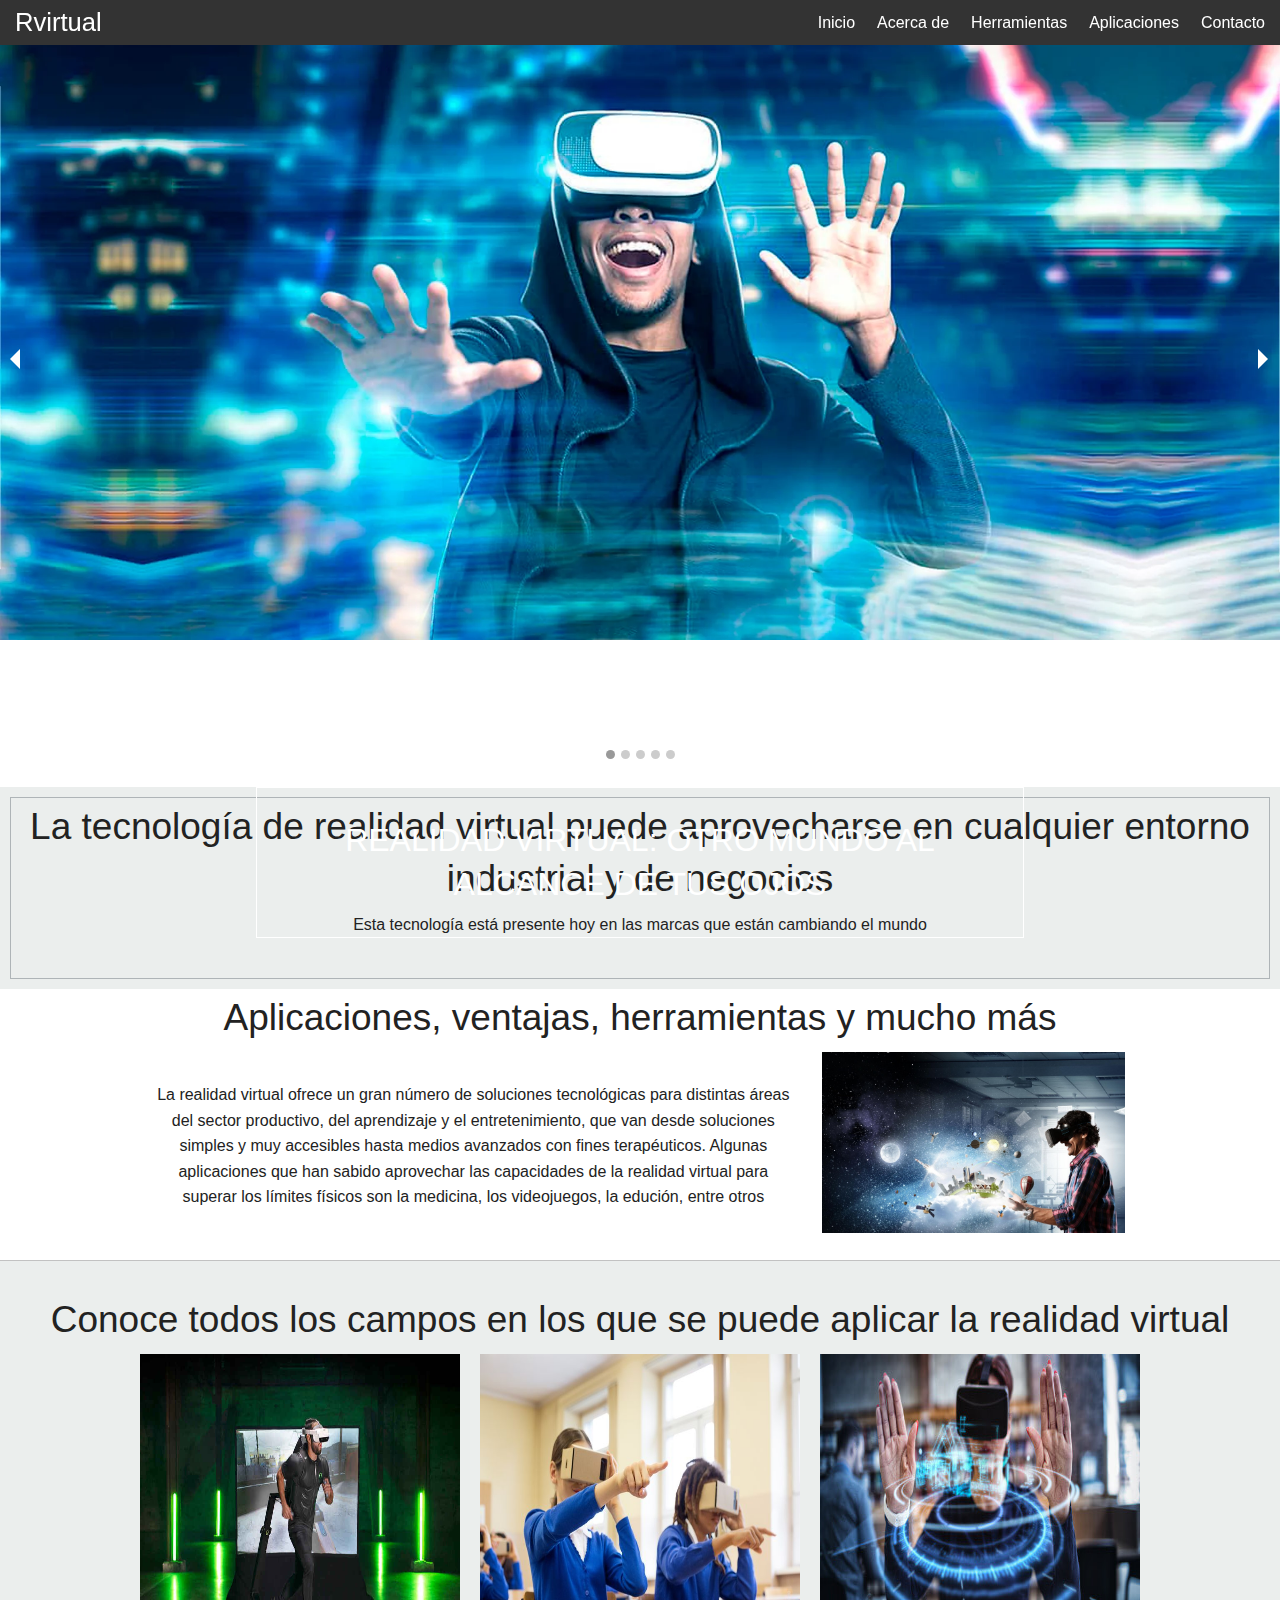
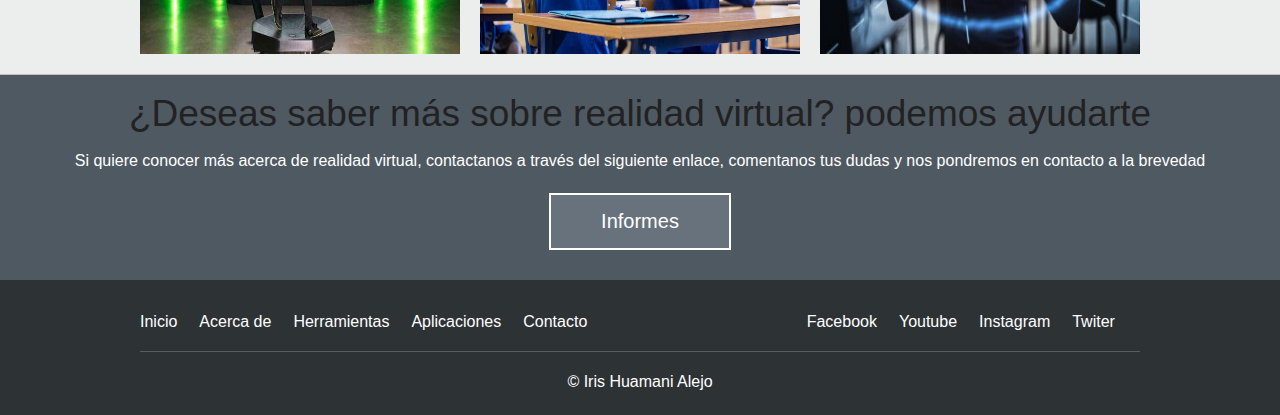
<file: index.html>
<!doctype html>
<html class="no-js" lang="">
    <head>
        <meta charset="utf-8">
        <meta http-equiv="X-UA-Compatible" content="IE=edge,chrome=1">
        <title></title>
        <meta name="description" content="">
        <meta name="viewport" content="width=device-width, initial-scale=1">

        <link rel="stylesheet" href="css/normalize.min.css">
        <link rel="stylesheet" href="css/main.css">
        <link rel="stylesheet" href="css/foundation.css">

        <script src="js/vendor/modernizr-2.8.3.min.js"></script>
    </head>
    <body>


        <header class="fixed"> <!--propio del famework -->

            <div class="top-bar">
                <div class="row">
                    <div class="large-4 columns">
                        <a href="index.html" class="inicio">Rvirtual</a>
                    </div>

                    <div class="large-6 large-offset-2 columns"> 
                        <div id="navegacion">
                            <nav class="inline-list right">
                                <li><a href="index.html">Inicio</a></li>
                                <li><a href="nosotros.html">Acerca de</a></li>
                                <li><a href="servicios.html">Herramientas</a></li>
                                <li><a href="equipo.html">Aplicaciones</a></li>
                                <li><a href="contacto.html">Contacto</a></li>
                            </nav>
                        </div>
                    </div>

                </div>
            </div>
        </header>
        
        <section class="destacada">
            <ul data-orbit>
                <li>
                    <img src="img/realidad-virtual.webp">
                    
                </li>
                <li>
                    <img src="img/h_nosotros.jpg">
                    
                </li>
                <li>
                    <img src="img/h_servicios.jpg">
                    
                </li>
                <li>
                    <img src="img/h_equipo.jpg">
                    
                </li>
                <li>
                    <img src="img/c_contacto.jpg">
                    
                </li>
                
            </ul>
        </section>

        <section class="destacada">
            <div class="pattern"></div>

            <div class="contenido text-center">
                <h1><span>Realidad Virtual: otro mundo al alcance de tus ojos</span></h1>
            </div>
        </section>

        <section class="agencia text-center">
            <div class="borde">
                <h2>La tecnología de realidad virtual puede aprovecharse en cualquier entorno industrial y de negocios</h2>
                <p>Esta tecnología está presente hoy en las marcas que están cambiando el mundo</p>
            </div>
        </section>

        <section class="aplicaciones text-center">
            <h2 class="text-center">Aplicaciones, ventajas, herramientas y mucho más</h2>

            <section class="row">
                <div class="large-8 columns">
                    <p class="texto-1">La realidad virtual ofrece un gran número de soluciones tecnológicas para distintas áreas del sector productivo, del aprendizaje y el entretenimiento, que van desde soluciones simples y muy accesibles hasta medios avanzados con fines terapéuticos. Algunas aplicaciones que han sabido aprovechar las capacidades de la realidad virtual para superar los límites físicos son la medicina, los videojuegos, la edución, entre otros</p>
                </div>

                <div class="large-4 columns">
                    <img src="img/realidad.jpg">
                </div>
            </section>
            

            
        </section>

        <section class="servicios">

            <h2 class="text-center">Conoce todos los campos en los que se puede aplicar la realidad virtual</h2>

            <div class="row">
                <ul class="small-block-grid-3">
                    <li><img src="img/i_videojuegos.jpg" class="imagen-1"></li>
                    <li><img src="img/i_educacion.jpg" class="imagen-1"></li>
                    <li><img src="img/i_negocios.jpg" class="imagen-1"></li>
                </ul>
            </div>

        </section>

        <section class="contacto text-center">
            <h2>¿Deseas saber más sobre realidad virtual? podemos ayudarte</h2>
            <p>Si quiere conocer más acerca de realidad virtual, contactanos a través del siguiente enlace, comentanos tus dudas y nos pondremos en contacto a la brevedad</p>

            <a href="contacto.html" class="button large">Informes</a>
        </section>

        <footer >
            <div class="row">
                <nav class="large-6 columns inline-list">
                    <li><a href="index.html">Inicio</a></li>
                    <li><a href="nosotros.html">Acerca de</a></li>
                    <li><a href="servicios.html">Herramientas</a></li>
                    <li><a href="equipo.html">Aplicaciones</a></li>
                    <li><a href="contacto.html">Contacto</a></li>
                </nav>

                <nav class="large-4 large-offset-2 columns inline-list">
                    <li><a href="#">Facebook</a></li>
                    <li><a href="#">Youtube</a></li>
                    <li><a href="#">Instagram</a></li>
                    <li><a href="#">Twiter</a></li>
                </nav>

                <hr>
                <p class="text-center">&copy; Iris Huamani Alejo</p>
            </div>
        </footer>


        <script>window.jQuery || document.write('<script src="js/vendor/jquery-1.11.2.min.js"><\/script>')</script>

        <script src="js/main.js"></script>
        <script src="js/foundation.min.js"></script>

        <!-- inicializar foundation-->
        <script>
            $(document).foundation();
        </script>
    </body>
</html>
</file>
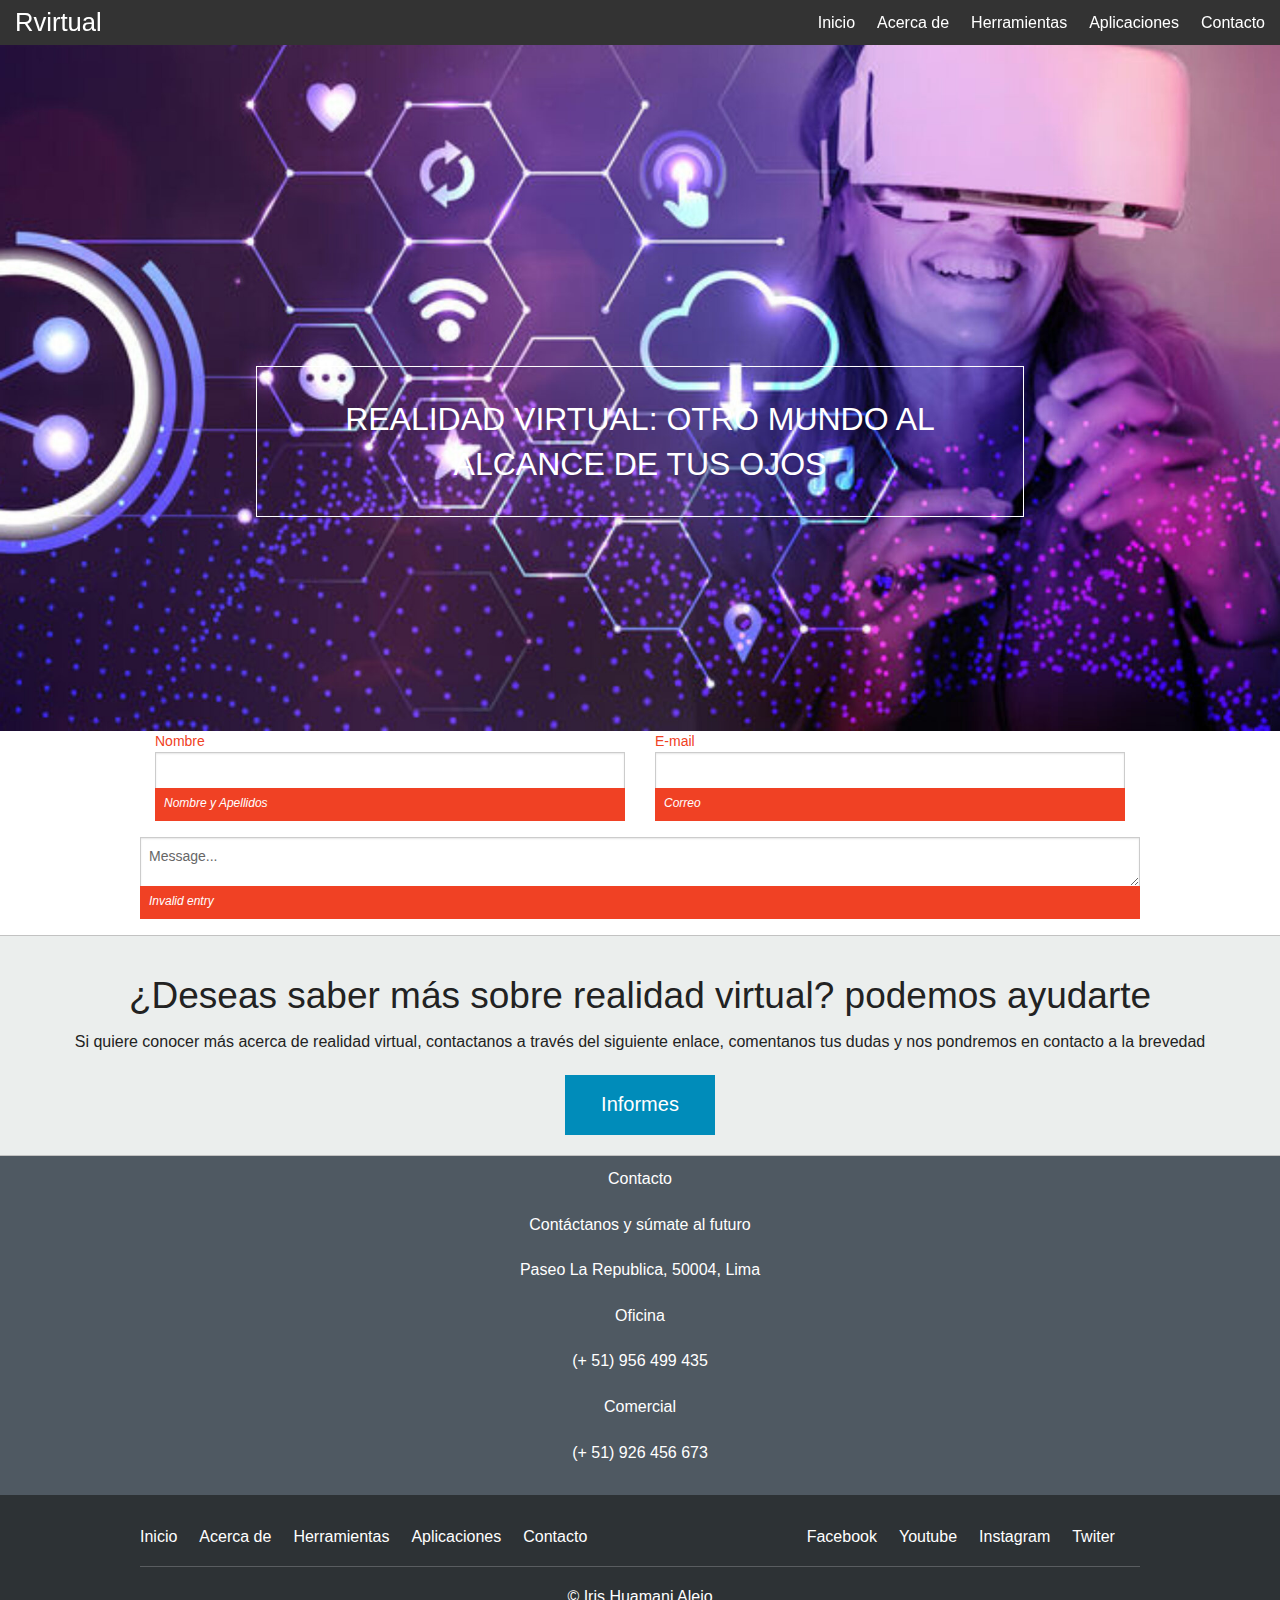
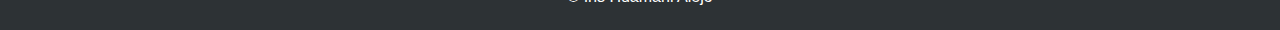
<file: contacto.html>
<!doctype html>
<html class="no-js" lang="">
    <head>
        <meta charset="utf-8">
        <meta http-equiv="X-UA-Compatible" content="IE=edge,chrome=1">
        <title></title>
        <meta name="description" content="">
        <meta name="viewport" content="width=device-width, initial-scale=1">

        <link rel="stylesheet" href="css/normalize.min.css">
        <link rel="stylesheet" href="css/main.css">
        <link rel="stylesheet" href="css/foundation.css">

        <script src="js/vendor/modernizr-2.8.3.min.js"></script>
    </head>
    <body>


        <header class="fixed"> <!--propio del famework -->

            <div class="top-bar">
                <div class="row">
                    <div class="large-4 columns">
                        <a href="index.html" class="inicio">Rvirtual</a>
                    </div>

                    <div class="large-6 large-offset-2 columns"> 
                        <div id="navegacion">
                            <nav class="inline-list right">
                                <li><a href="index.html">Inicio</a></li>
                                <li><a href="nosotros.html">Acerca de</a></li>
                                <li><a href="servicios.html">Herramientas</a></li>
                                <li><a href="equipo.html">Aplicaciones</a></li>
                                <li><a href="contacto.html">Contacto</a></li>
                            </nav>
                        </div>
                    </div>

                </div>
            </div>
        </header>

        <section class="destacada">
            <div class="pattern"></div>
            <img src="img/c_contacto.jpg">

            <div class="contenido text-center">
                <h1><span>Realidad Virtual: otro mundo al alcance de tus ojos</span></h1>
            </div>
        </section>

        <form>
            <div class="row">
                <div class="large-6 columns">
                  <label class="error">Nombre
                    <input type="text" class="error" />
                  </label>
                  <small class="error">Nombre y Apellidos</small>
                </div>

                <div class="large-6 columns error">
                  <label>E-mail
                    <input type="text" />
                  </label>
                  <small class="error">Correo</small>
                </div>
             
              
                <div>
                    <textarea class="error" placeholder="Message..."></textarea>
                    <small class="error">Invalid entry</small>
                </div>
            </div>
        </form>


        <section class="servicios text-center"> 
            <h2>¿Deseas saber más sobre realidad virtual? podemos ayudarte</h2>
            <p>Si quiere conocer más acerca de realidad virtual, contactanos a través del siguiente enlace, comentanos tus dudas y nos pondremos en contacto a la brevedad</p>

            <a href="" class="button large">Informes</a>
        </section>

        <section class="contacto text-center">
            <div>
                <p>Contacto<p>
                <p>Contáctanos y súmate al futuro<p>
                <p>Paseo La Republica, 50004, Lima<p>

                <p>Oficina<p>
                <p>(+ 51) 956 499 435<p>
                <p>Comercial<p>
                <p>(+ 51) 926 456 673<p><p>
            </div>
            
        </section>

        

        <footer >
            <div class="row">
                <nav class="large-6 columns inline-list">
                    <li><a href="index.html">Inicio</a></li>
                    <li><a href="nosotros.html">Acerca de</a></li>
                    <li><a href="servicios.html">Herramientas</a></li>
                    <li><a href="equipo.html">Aplicaciones</a></li>
                    <li><a href="contacto.html">Contacto</a></li>
                </nav>

                <nav class="large-4 large-offset-2 columns inline-list">
                    <li><a href="#">Facebook</a></li>
                    <li><a href="#">Youtube</a></li>
                    <li><a href="#">Instagram</a></li>
                    <li><a href="#">Twiter</a></li>
                </nav>

                <hr>
                <p class="text-center">&copy; Iris Huamani Alejo</p>
            </div>
        </footer>


        <script>window.jQuery || document.write('<script src="js/vendor/jquery-1.11.2.min.js"><\/script>')</script>

        <script src="js/main.js"></script>
        <script src="js/foundation.min.js"></script>
    </body>
</html>
</file>
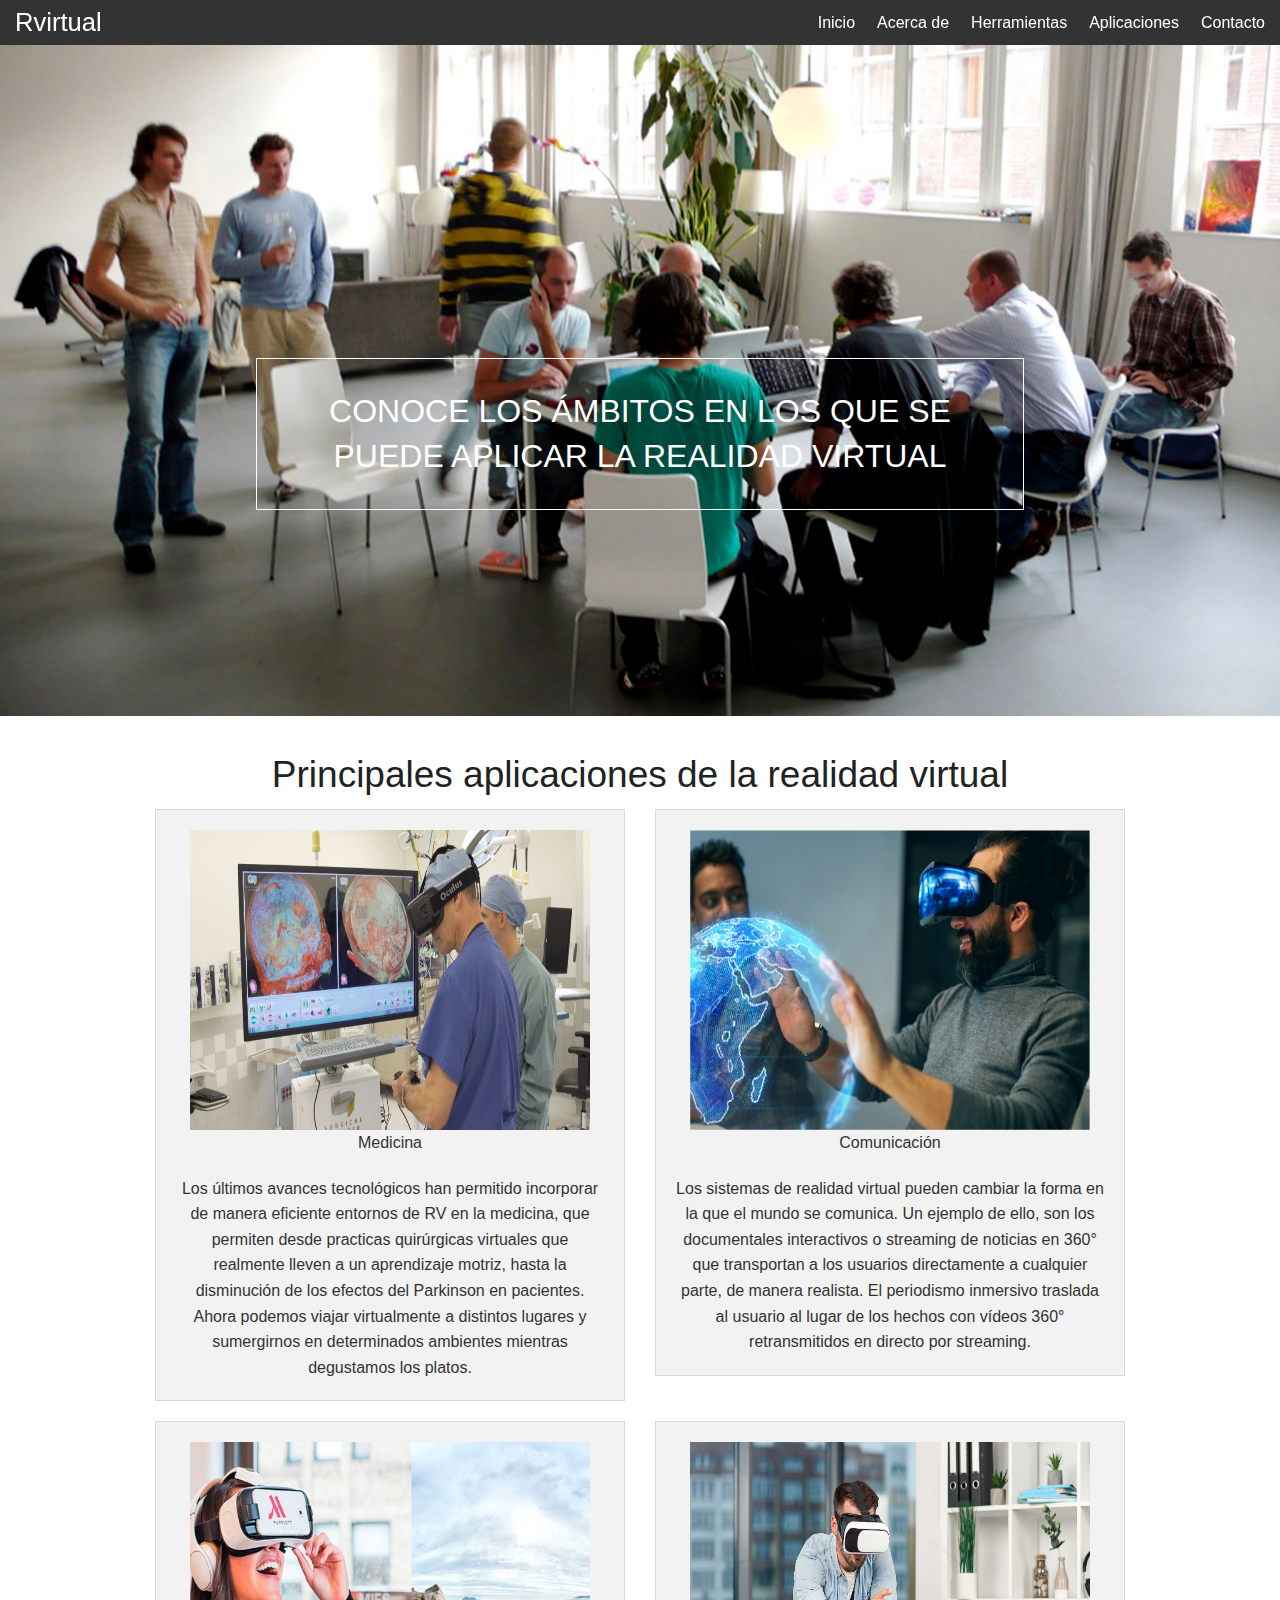
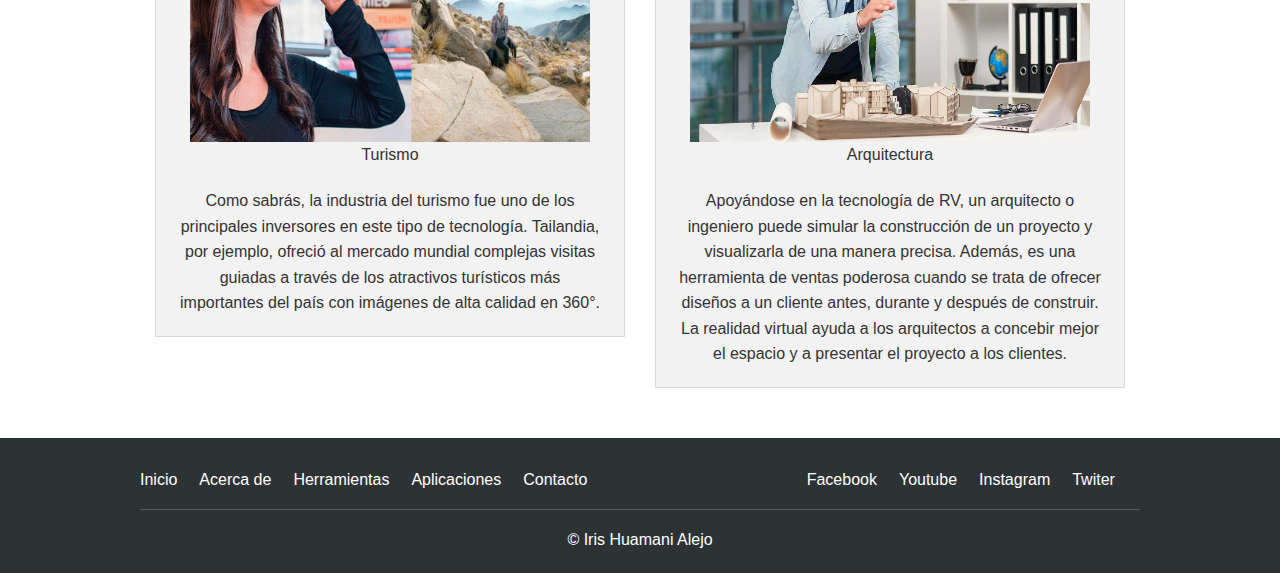
<file: equipo.html>
<!doctype html>
<html class="no-js" lang="">
    <head>
        <meta charset="utf-8">
        <meta http-equiv="X-UA-Compatible" content="IE=edge,chrome=1">
        <title></title>
        <meta name="description" content="">
        <meta name="viewport" content="width=device-width, initial-scale=1">

        <link rel="stylesheet" href="css/normalize.min.css">
        <link rel="stylesheet" href="css/main.css">
        <link rel="stylesheet" href="css/foundation.css">

        <script src="js/vendor/modernizr-2.8.3.min.js"></script>
    </head>
    <body>


        <header class="fixed"> <!--propio del famework -->

            <div class="top-bar">
                <div class="row">
                    <div class="large-4 columns">
                        <a href="index.html" class="inicio">Rvirtual</a>
                    </div>

                    <div class="large-6 large-offset-2 columns"> 
                        <div id="navegacion">
                            <nav class="inline-list right">
                                <li><a href="index.html">Inicio</a></li>
                                <li><a href="nosotros.html">Acerca de</a></li>
                                <li><a href="servicios.html">Herramientas</a></li>
                                <li><a href="equipo.html">Aplicaciones</a></li>
                                <li><a href="contacto.html">Contacto</a></li>
                            </nav>
                        </div>
                    </div>

                </div>
            </div>
        </header>
        

        <section class="destacada">
            <div class="pattern"></div>
            <img src="img/h_equipo.jpg">

            <div class="contenido text-center">
                <h1><span>Conoce los ámbitos en los que se puede aplicar la realidad virtual</span></h1>
            </div>
        </section>

        <section class="informacion">

            <div class="row">
                <h2 class="text-center">Principales aplicaciones de la realidad virtual</h2>

                <div class="large-6 columns">
                    <div class="panel text-center">
                        <img src="img/a_medicina.jpg" class="imagen-1">
                        <p>Medicina</p>
                        <p>Los últimos avances tecnológicos han permitido incorporar de manera eficiente entornos de RV en la medicina, que permiten desde practicas quirúrgicas virtuales que realmente lleven a un aprendizaje motriz, hasta la disminución de los efectos del Parkinson en pacientes. Ahora podemos viajar virtualmente a distintos lugares y sumergirnos en determinados ambientes mientras degustamos los platos.</p>
                    </div>
                </div>

                <div class="large-6 columns">
                    <div class="panel text-center">
                        <img src="img/a_comunicacion.png" class="imagen-1"> 
                        <p>Comunicación</p>
                        <p>Los sistemas de realidad virtual pueden cambiar la forma en la que el mundo se comunica. Un ejemplo de ello, son los documentales interactivos o streaming de noticias en 360° que transportan a los usuarios directamente a cualquier parte, de manera realista. El periodismo inmersivo traslada al usuario al lugar de los hechos con vídeos 360° retransmitidos en directo por streaming.</p>
                    </div>
                </div>
            </div>

            <div class="row">
                <div class="large-6 columns">
                    <div class="panel text-center">
                        <img src="img/a_turismo.jpg" class="imagen-1">
                        <p>Turismo</p>
                        <p>Como sabrás, la industria del turismo fue uno de los principales inversores en este tipo de tecnología. Tailandia, por ejemplo, ofreció al mercado mundial complejas visitas guiadas a través de los atractivos turísticos más importantes del país con imágenes de alta calidad en 360°.</p>
                    </div>
                </div>

                <div class="large-6 columns">
                    <div class="panel text-center">
                        <img src="img/a_arquitectura.jpg" class="imagen-1">
                        <p>Arquitectura</p>
                        <p>Apoyándose en la tecnología de RV, un arquitecto o ingeniero puede simular la construcción de un proyecto y visualizarla de una manera precisa. Además, es una herramienta de ventas poderosa cuando se trata de ofrecer diseños a un cliente antes, durante y después de construir. La realidad virtual ayuda a los arquitectos a concebir mejor el espacio y a presentar el proyecto a los clientes.</p>
                    </div>
                </div>
            </div>

        </section>

        <footer >
            <div class="row">
                <nav class="large-6 columns inline-list">
                    <li><a href="index.html">Inicio</a></li>
                    <li><a href="nosotros.html">Acerca de</a></li>
                    <li><a href="servicios.html">Herramientas</a></li>
                    <li><a href="equipo.html">Aplicaciones</a></li>
                    <li><a href="contacto.html">Contacto</a></li>
                </nav>

                <nav class="large-4 large-offset-2 columns inline-list">
                    <li><a href="#">Facebook</a></li>
                    <li><a href="#">Youtube</a></li>
                    <li><a href="#">Instagram</a></li>
                    <li><a href="#">Twiter</a></li>
                </nav>

                <hr>
                <p class="text-center">&copy; Iris Huamani Alejo</p>
            </div>
        </footer>


        <script>window.jQuery || document.write('<script src="js/vendor/jquery-1.11.2.min.js"><\/script>')</script>

        <script src="js/main.js"></script>
        <script src="js/foundation.min.js"></script>
    </body>
</html>
</file>
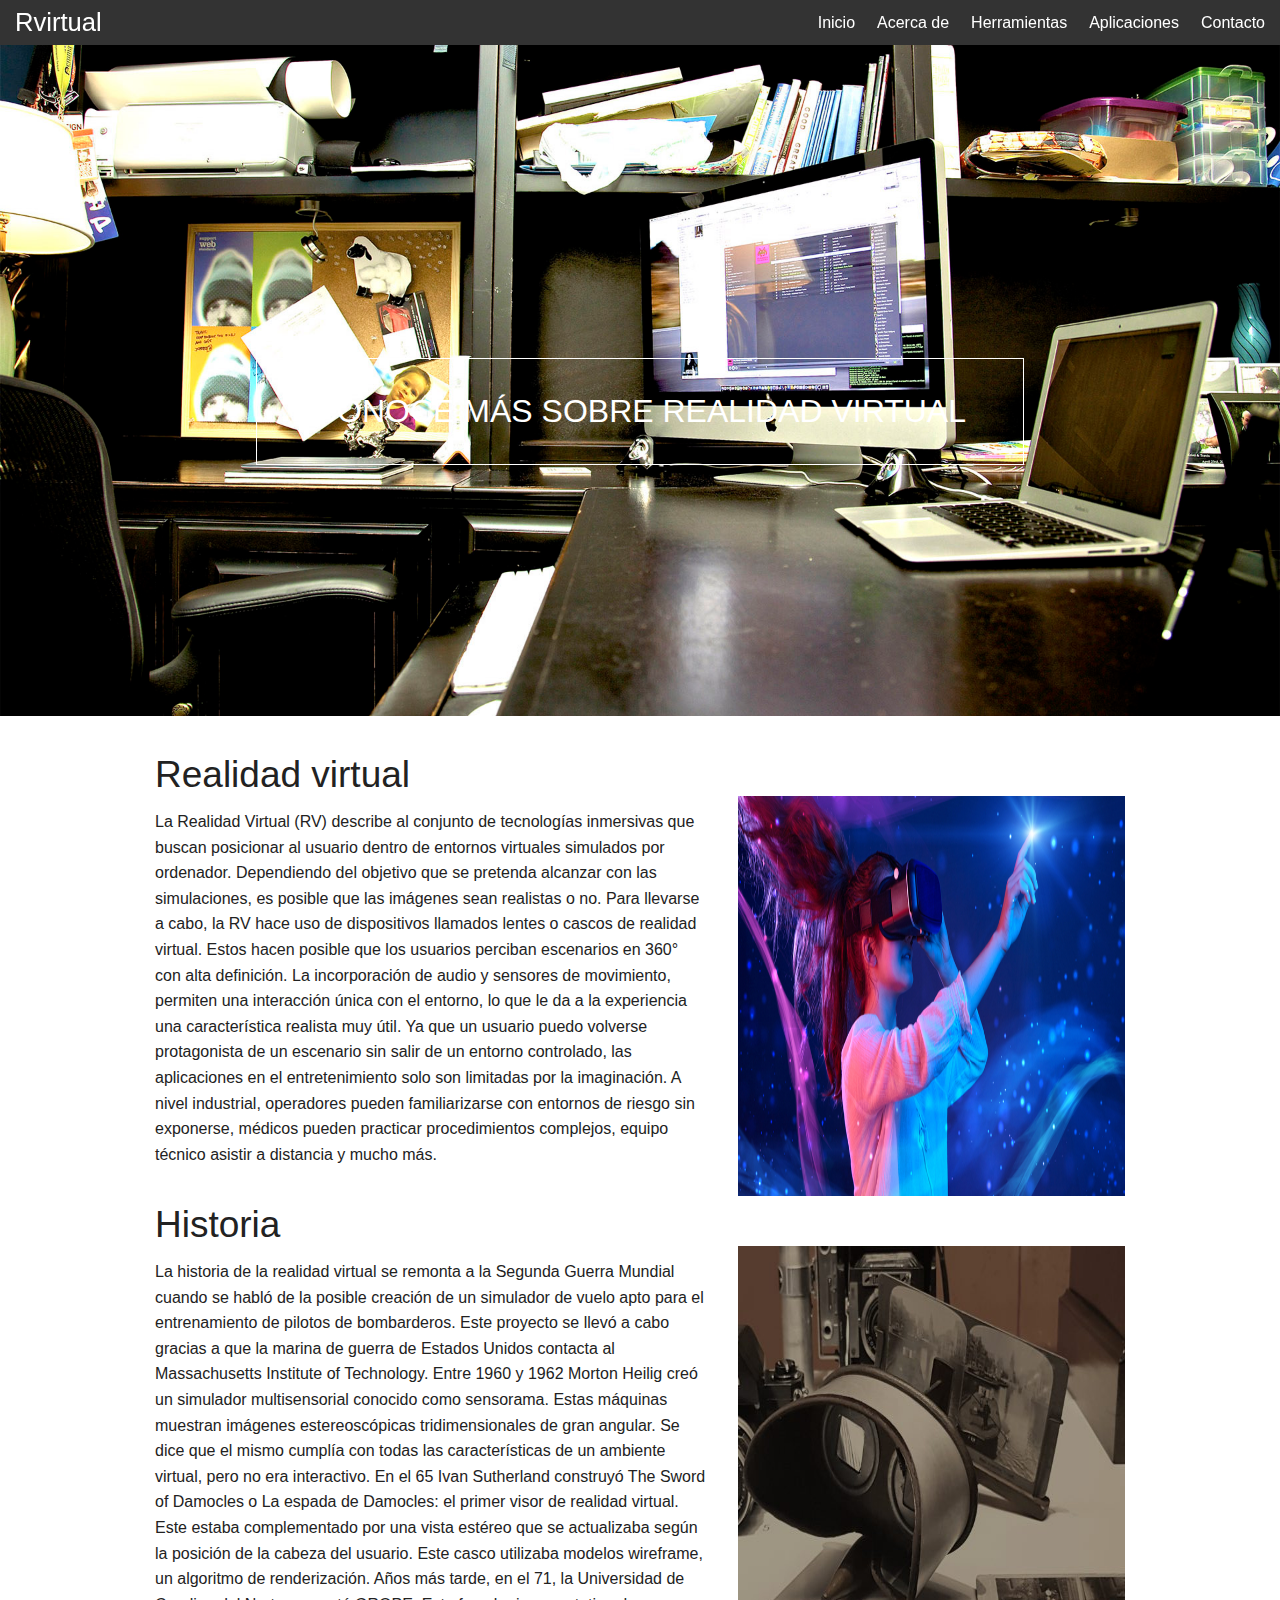
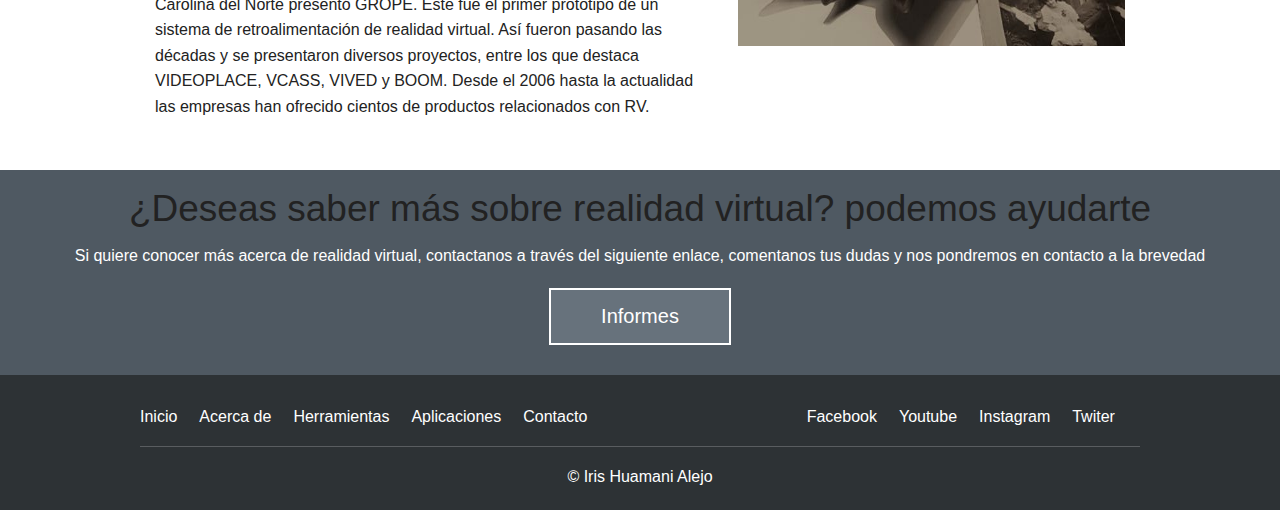
<file: nosotros.html>
<!doctype html>
<html class="no-js" lang="">
    <head>
        <meta charset="utf-8">
        <meta http-equiv="X-UA-Compatible" content="IE=edge,chrome=1">
        <title></title>
        <meta name="description" content="">
        <meta name="viewport" content="width=device-width, initial-scale=1">

        <link rel="stylesheet" href="css/normalize.min.css">
        <link rel="stylesheet" href="css/main.css">
        <link rel="stylesheet" href="css/foundation.css">

        <script src="js/vendor/modernizr-2.8.3.min.js"></script>
    </head>
    <body>


        <header class="fixed"> <!--propio del famework -->

            <div class="top-bar">
                <div class="row">
                    <div class="large-4 columns">
                        <a href="index.html" class="inicio">Rvirtual</a>
                    </div>

                    <div class="large-6 large-offset-2 columns"> 
                        <div id="navegacion">
                            <nav class="inline-list right">
                                <li><a href="index.html">Inicio</a></li>
                                <li><a href="nosotros.html">Acerca de</a></li>
                                <li><a href="servicios.html">Herramientas</a></li>
                                <li><a href="equipo.html">Aplicaciones</a></li>
                                <li><a href="contacto.html">Contacto</a></li>
                            </nav>
                        </div>
                    </div>

                </div>
            </div>
        </header>
        

        <section class="destacada">
            <div class="pattern"></div>
            <img src="img/h_nosotros.jpg">

            <div class="contenido text-center">
                <h1><span>Conoce más sobre realidad virtual</span></h1>
            </div>
        </section>

        <section class="informacion">
            <div class="row">
                <div class="large-7 columns">
                    <div id="mision">
                        <h2>Realidad virtual</h2>
                        <p>La Realidad Virtual (RV) describe al conjunto de tecnologías inmersivas que buscan posicionar al usuario dentro de entornos virtuales simulados por ordenador. Dependiendo del objetivo que se pretenda alcanzar con las simulaciones, es posible que las imágenes sean realistas o no. Para llevarse a cabo, la RV hace uso de dispositivos llamados lentes o cascos de realidad virtual. Estos hacen posible que los usuarios perciban escenarios en 360° con alta definición. La incorporación de audio y sensores de movimiento, permiten una interacción única con el entorno, lo que le da a la experiencia una característica realista muy útil. Ya que un usuario puedo volverse protagonista de un escenario sin salir de un entorno controlado, las aplicaciones en el entretenimiento solo son limitadas por la imaginación. A nivel industrial, operadores pueden familiarizarse con entornos de riesgo sin exponerse, médicos pueden practicar procedimientos complejos, equipo técnico asistir a distancia y mucho más.</p>
                    </div>
                </div>

                <div class="large-5 columns">
                    <img src="img/ad_rv.jpeg" class="imagen-2">
                </div>
            </div>

            <div class="row">
                <div class="large-7 columns">
                    <div id="mision">
                        <h2>Historia</h2>
                        <p>La historia de la realidad virtual se remonta a la Segunda Guerra Mundial cuando se habló de la posible creación de un simulador de vuelo apto para el entrenamiento de pilotos de bombarderos. Este proyecto se llevó a cabo gracias a que la marina de guerra de Estados Unidos contacta al Massachusetts Institute of Technology. Entre 1960 y 1962 Morton Heilig creó un simulador multisensorial conocido como sensorama. Estas máquinas muestran imágenes estereoscópicas tridimensionales de gran angular. Se dice que el mismo cumplía con todas las características de un ambiente virtual, pero no era interactivo. En el 65 Ivan Sutherland construyó The Sword of Damocles o La espada de Damocles: el primer visor de realidad virtual. Este estaba complementado por una vista estéreo que se actualizaba según la posición de la cabeza del usuario. Este casco utilizaba modelos wireframe, un algoritmo de renderización. Años más tarde, en el 71, la Universidad de Carolina del Norte presentó GROPE. Este fue el primer prototipo de un sistema de retroalimentación de realidad virtual. Así fueron pasando las décadas y se presentaron diversos proyectos, entre los que destaca VIDEOPLACE, VCASS, VIVED y BOOM. Desde el 2006 hasta la actualidad las empresas han ofrecido cientos de productos relacionados con RV. </p>
                    </div>
                </div>

                <div class="large-5 columns">
                    <img src="img/ad_historia.jpg" class="imagen-2">
                </div>
            </div>

        </section>

        <section class="contacto text-center">
            <h2>¿Deseas saber más sobre realidad virtual? podemos ayudarte</h2>
            <p>Si quiere conocer más acerca de realidad virtual, contactanos a través del siguiente enlace, comentanos tus dudas y nos pondremos en contacto a la brevedad</p>

            <a href="" class="button large">Informes</a>
        </section>

        <footer >
            <div class="row">
                <nav class="large-6 columns inline-list">
                    <li><a href="index.html">Inicio</a></li>
                    <li><a href="nosotros.html">Acerca de</a></li>
                    <li><a href="servicios.html">Herramientas</a></li>
                    <li><a href="equipo.html">Aplicaciones</a></li>
                    <li><a href="contacto.html">Contacto</a></li>
                </nav>

                <nav class="large-4 large-offset-2 columns inline-list">
                    <li><a href="#">Facebook</a></li>
                    <li><a href="#">Youtube</a></li>
                    <li><a href="#">Instagram</a></li>
                    <li><a href="#">Twiter</a></li>
                </nav>

                <hr>
                <p class="text-center">&copy; Iris Huamani Alejo</p>
            </div>
        </footer>


        <script>window.jQuery || document.write('<script src="js/vendor/jquery-1.11.2.min.js"><\/script>')</script>

        <script src="js/main.js"></script>
        <script src="js/foundation.min.js"></script>
    </body>
</html>
</file>
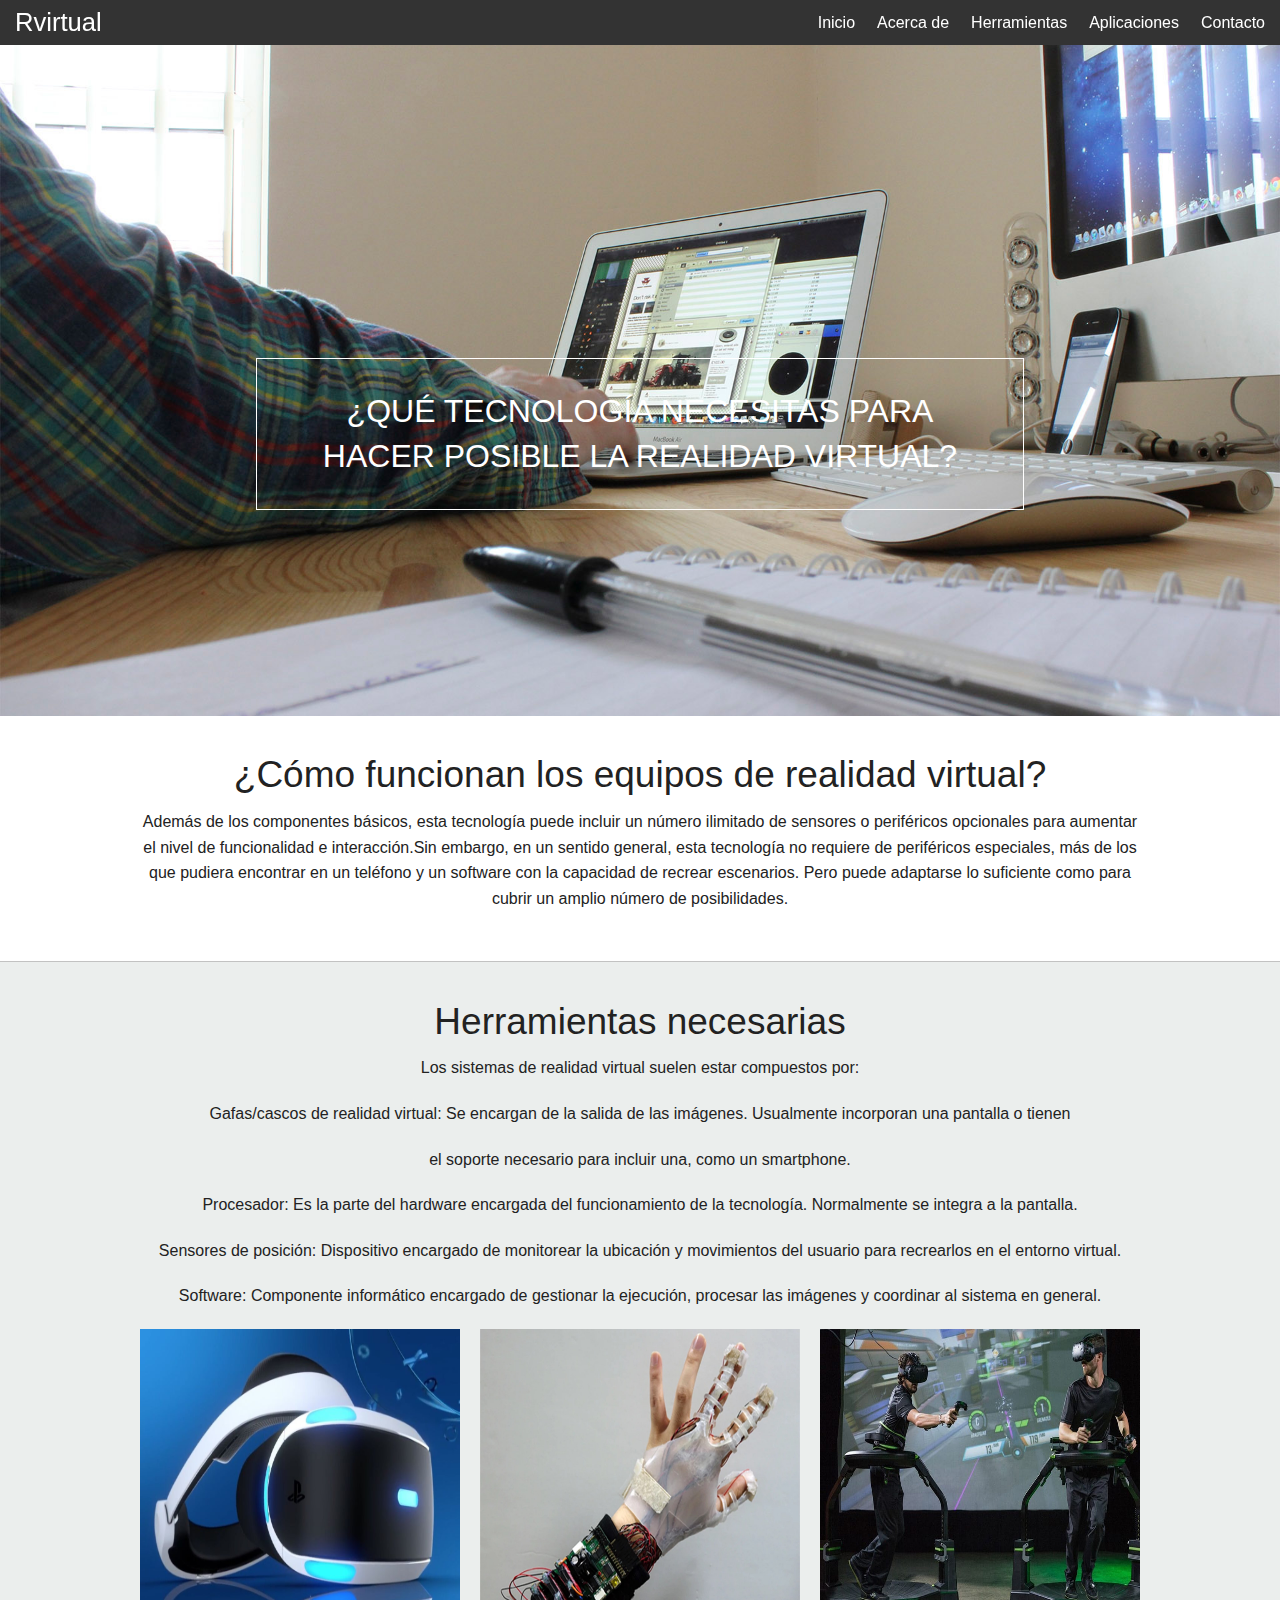
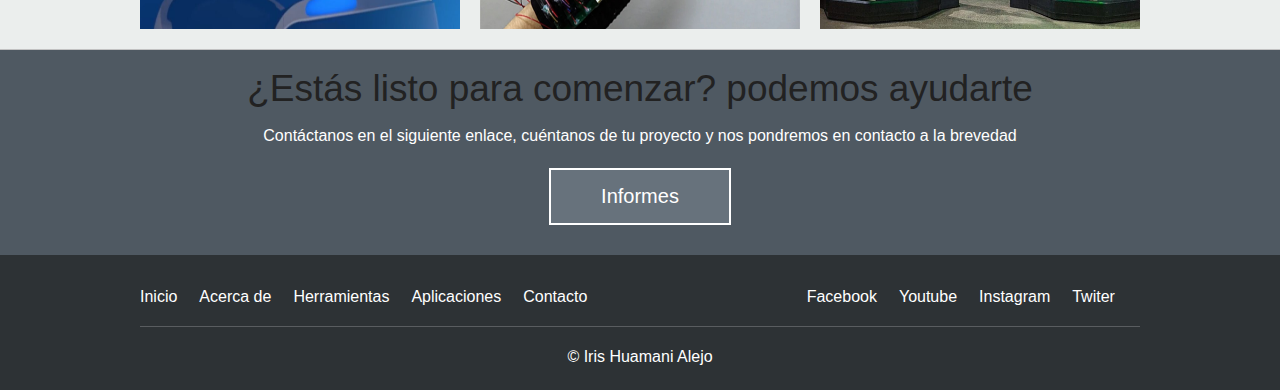
<file: servicios.html>
<!doctype html>
<html class="no-js" lang="">
    <head>
        <meta charset="utf-8">
        <meta http-equiv="X-UA-Compatible" content="IE=edge,chrome=1">
        <title></title>
        <meta name="description" content="">
        <meta name="viewport" content="width=device-width, initial-scale=1">

        <link rel="stylesheet" href="css/normalize.min.css">
        <link rel="stylesheet" href="css/main.css">
        <link rel="stylesheet" href="css/foundation.css">

        <script src="js/vendor/modernizr-2.8.3.min.js"></script>
    </head>
    <body>


        <header class="fixed"> <!--propio del famework -->

            <div class="top-bar">
                <div class="row">
                    <div class="large-4 columns">
                        <a href="index.html" class="inicio">Rvirtual</a>
                    </div>

                    <div class="large-6 large-offset-2 columns"> 
                        <div id="navegacion">
                            <nav class="inline-list right">
                                <li><a href="index.html">Inicio</a></li>
                                <li><a href="nosotros.html">Acerca de</a></li>
                                <li><a href="servicios.html">Herramientas</a></li>
                                <li><a href="equipo.html">Aplicaciones</a></li>
                                <li><a href="contacto.html">Contacto</a></li>
                            </nav>
                        </div>
                    </div>

                </div>
            </div>
        </header>
        
        <section class="destacada">
            <div class="pattern"></div>
            <img src="img/h_servicios.jpg">

            <div class="contenido text-center">
                <h1><span>¿Qué tecnología necesitas para hacer posible la realidad virtual?</span></h1>
            </div>
        </section>

        <section class="informacion">
            <div class="row text-center">
                <h2>¿Cómo funcionan los equipos de realidad virtual?</h2>
                <p>Además de los componentes básicos, esta tecnología puede incluir un número ilimitado de sensores o periféricos opcionales para aumentar el nivel de funcionalidad e interacción.Sin embargo, en un sentido general, esta tecnología no requiere de periféricos especiales, más de los que pudiera encontrar en un teléfono y un software con la capacidad de recrear escenarios. Pero puede adaptarse lo suficiente como para cubrir un amplio número de posibilidades.</p>
            </div>
            
        </section>

        <section class="servicios">

            <h2 class="text-center">Herramientas necesarias</h2>

            <div class="text-center">
                <p>Los sistemas de realidad virtual suelen estar compuestos por:</p>
                <p>Gafas/cascos de realidad virtual: Se encargan de la salida de las imágenes. Usualmente incorporan una pantalla o tienen</p>
                <p>el soporte necesario para incluir una, como un smartphone.</p>
                <p>Procesador: Es la parte del hardware encargada del funcionamiento de la tecnología. Normalmente se integra a la pantalla.</p>
                <p>Sensores de posición: Dispositivo encargado de monitorear la ubicación y movimientos del usuario para recrearlos en el entorno virtual.</p>
                <p>Software: Componente informático encargado de gestionar la ejecución, procesar las imágenes y coordinar al sistema en general.</p>
            </div>
            

            <div class="row">
                <ul class="small-block-grid-3">
                    <li><img src="img/h_cascos.jpg" class="imagen-1"></li>
                    <li><img src="img/h_sensores.jpg" class="imagen-1"></li>
                    <li><img src="img/h_cintas.jpg" class="imagen-1"></li>
                </ul>
            </div>

        </section>

        <section class="contacto text-center">
            <h2>¿Estás listo para comenzar? podemos ayudarte</h2>
            <p>Contáctanos en el siguiente enlace, cuéntanos de tu proyecto y nos pondremos en contacto a la brevedad</p>

            <a href="contacto.html" class="button large">Informes</a>
        </section>

        <footer >
            <div class="row">
                <nav class="large-6 columns inline-list">
                    <li><a href="index.html">Inicio</a></li>
                    <li><a href="nosotros.html">Acerca de</a></li>
                    <li><a href="servicios.html">Herramientas</a></li>
                    <li><a href="equipo.html">Aplicaciones</a></li>
                    <li><a href="contacto.html">Contacto</a></li>
                </nav>

                <nav class="large-4 large-offset-2 columns inline-list">
                    <li><a href="#">Facebook</a></li>
                    <li><a href="#">Youtube</a></li>
                    <li><a href="#">Instagram</a></li>
                    <li><a href="#">Twiter</a></li>
                </nav>

                <hr>
                <p class="text-center">&copy; Iris Huamani Alejo</p>
            </div>
        </footer>


        <script>window.jQuery || document.write('<script src="js/vendor/jquery-1.11.2.min.js"><\/script>')</script>

        <script src="js/main.js"></script>
        <script src="js/foundation.min.js"></script>
    </body>
</html>
</file>
<file: css/main.css>
/*! HTML5 Boilerplate v5.0 | MIT License | http://h5bp.com/ */

html {
    color: #222;
    font-size: 1em;
    line-height: 1.4;
}

::-moz-selection {
    background: #b3d4fc;
    text-shadow: none;
}

::selection {
    background: #b3d4fc;
    text-shadow: none;
}

hr {
    display: block;
    height: 1px;
    border: 0;
    border-top: 1px solid #ccc;
    margin: 1em 0;
    padding: 0;
}

audio,
canvas,
iframe,
img,
svg,
video {
    vertical-align: middle;
}

fieldset {
    border: 0;
    margin: 0;
    padding: 0;
}

textarea {
    resize: vertical;
}

.browserupgrade {
    margin: 0.2em 0;
    background: #ccc;
    color: #000;
    padding: 0.2em 0;
}


/* ==========================================================================
   Author's custom styles
   ========================================================================== */

header a.inicio {
    color: #fff;
    font-size: 1.6rem;
}

header nav a {
    color: #fff;
}

.top-bar{
    background-color: transparent;
    height: 4.2rem;
    line-height: 4.2rem;
}

/**/
section.destacada {
    position:relative ;
}

section.destacada .contenido{
    top: 50%;
    left: 0;
    width: 100%;
    position: absolute;
    z-index: 20;
}

section.destacada .contenido h1 {
    padding: 30px 50px;
    border: 1px solid #fff;
    color: #fff;
    font-size: 2rem;
    text-transform: uppercase;
    margin: 0 auto;
    width: 60%;
}

/**/

section.agencia {
    background-color: #ebeeed;
    padding: 10px;
}

section.agencia .borde {
    border: 1px solid #aeb4b7;
}

section.agencia p {
    margin-bottom: 40px;
}

/**/

section.servicios {
    background-color: #ebeeed;
    border-top: 1px solid #c2c2c2;
    border-bottom: 1px solid #c2c2c2;
    padding-top: 30px;
}

section.servicios small {
    font-style: italic;
}

/**/
section.contacto {
    background-color: #4f5962;
    padding: 10px;
    color: #fff;
}

section.contacto .borde {
    border: 1px solid #697279;
}

section.contacto .button {
    background-color: #67727c;
    border: 2px solid #fff;
    color: #fff;
    padding: 15px 50px;
}

/*footer*/
footer{
    background-color: #2d3235;
    padding-top: 30px;
}

footer nav a,
footer nav a:hover {
    color: #fff;
}

footer hr {
    display: block;
    height: 1px;
    border: 0;
    border-top: 1px solid #595d60;
    margin: 1rem 0;
    padding: 0;
}

footer p {
    color: #fff;
}


/*Nosotros*/
section.informacion{
    padding: 30px 0;
}

/*Adicional*/
.texto-1{
    padding-top: 30px;
    padding-bottom: 30px;
}


.imagen-1{
    height: 300px;
    width: 400px;

}

.imagen-2{
    height: 450px;
    width: 400px;
    padding-top: 50px;

}

/* ==========================================================================
   Media Queries
   ========================================================================== */

@media only screen and (min-width: 35em) {

}

@media print,
       (-o-min-device-pixel-ratio: 5/4),
       (-webkit-min-device-pixel-ratio: 1.25),
       (min-resolution: 120dpi) {

}

/* ==========================================================================
   Helper classes
   ========================================================================== */

.hidden {
    display: none !important;
    visibility: hidden;
}

.visuallyhidden {
    border: 0;
    clip: rect(0 0 0 0);
    height: 1px;
    margin: -1px;
    overflow: hidden;
    padding: 0;
    position: absolute;
    width: 1px;
}

.visuallyhidden.focusable:active,
.visuallyhidden.focusable:focus {
    clip: auto;
    height: auto;
    margin: 0;
    overflow: visible;
    position: static;
    width: auto;
}

.invisible {
    visibility: hidden;
}

.clearfix:before,
.clearfix:after {
    content: " ";
    display: table;
}

.clearfix:after {
    clear: both;
}

.clearfix {
    *zoom: 1;
}

/* ==========================================================================
   Print styles
   ========================================================================== */

@media print {
    *,
    *:before,
    *:after {
        background: transparent !important;
        color: #000 !important;
        box-shadow: none !important;
        text-shadow: none !important;
    }

    a,
    a:visited {
        text-decoration: underline;
    }

    a[href]:after {
        content: " (" attr(href) ")";
    }

    abbr[title]:after {
        content: " (" attr(title) ")";
    }

    a[href^="#"]:after,
    a[href^="javascript:"]:after {
        content: "";
    }

    pre,
    blockquote {
        border: 1px solid #999;
        page-break-inside: avoid;
    }

    thead {
        display: table-header-group;
    }

    tr,
    img {
        page-break-inside: avoid;
    }

    img {
        max-width: 100% !important;
    }

    p,
    h2,
    h3 {
        orphans: 3;
        widows: 3;
    }

    h2,
    h3 {
        page-break-after: avoid;
    }
}
</file>
